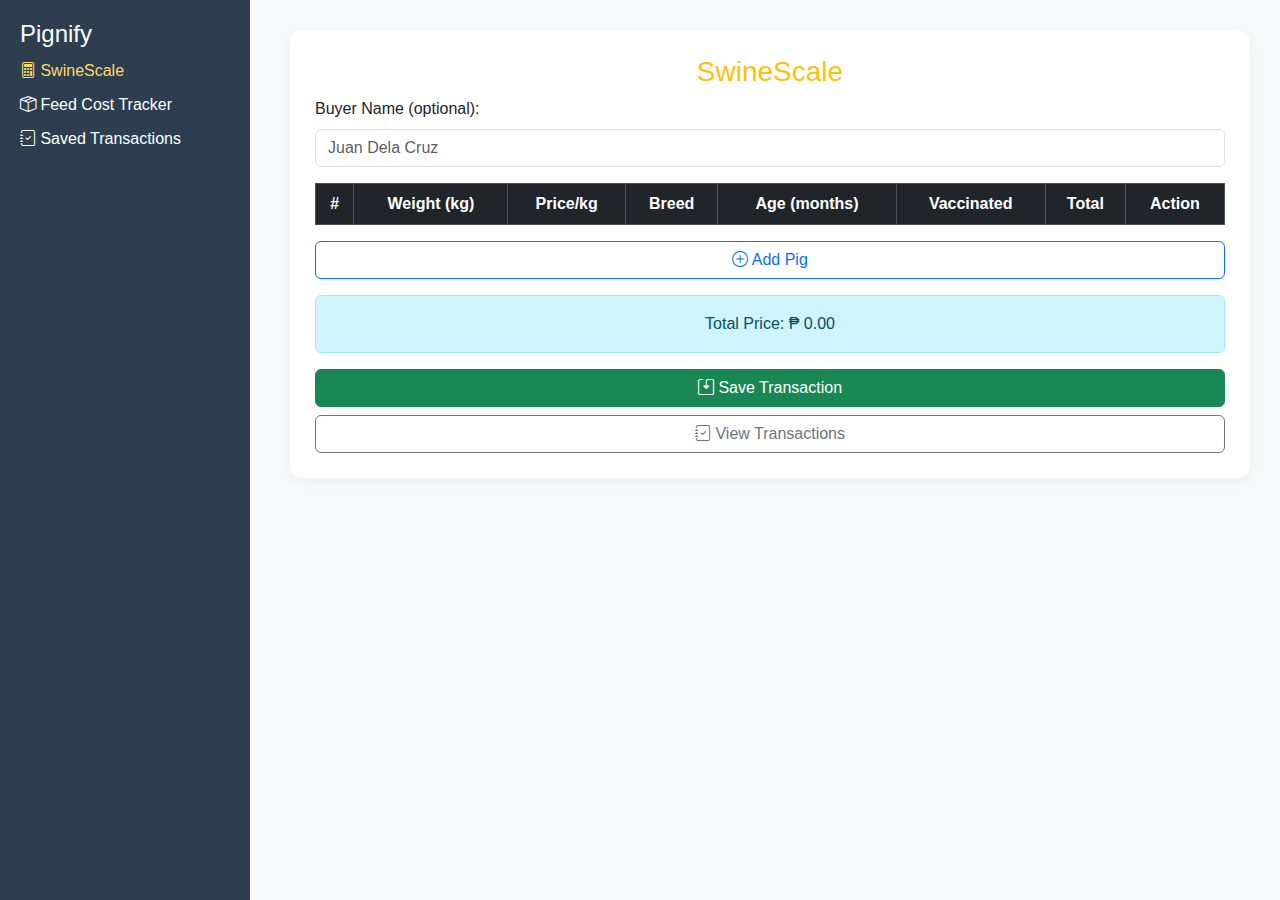
<file: index.html>
<!DOCTYPE html>
<html lang="en">
<head>
  <meta charset="UTF-8" />
  <meta name="viewport" content="width=device-width, initial-scale=1" />
  <title>PIGNIFY - SwineScale</title>
  <link href="https://cdn.jsdelivr.net/npm/bootstrap@5.3.3/dist/css/bootstrap.min.css" rel="stylesheet" />
  <link href="https://cdn.jsdelivr.net/npm/bootstrap-icons@1.11.3/font/bootstrap-icons.css" rel="stylesheet" />
  <style>
    body {
      font-family: 'Segoe UI', sans-serif;
      background-color: #f8f9fa;
      transition: background-color 0.3s;
    }

    .sidebar {
      width: 250px;
      background-color: #2c3e50;
      padding: 20px;
      color: white;
      height: 100vh;
      position: fixed;
    }

    .sidebar a {
      color: #fff;
      text-decoration: none;
      display: block;
      margin: 10px 0;
      font-weight: 500;
    }

    .sidebar a.active, .sidebar a:hover {
      color: #ffd966;
    }

    .content-area {
      margin-left: 260px;
      padding: 30px;
    }

    .clean-box {
      background: #fff;
      padding: 25px;
      border-radius: 12px;
      box-shadow: 0 4px 12px rgba(0, 0, 0, 0.05);
    }

    .form-control, .form-select {
      border-radius: 6px;
    }

    .vaccinated-select {
      width: 100%;
    }

    .dark-mode body {
      background-color: #1b1b1b;
      color: #e0e0e0;
    }

    .table th, .table td {
      vertical-align: middle;
    }

    .modal-content {
      border-radius: 10px;
    }

    .form-check-label {
      margin-left: 5px;
    }
  </style>
</head>
<body>

<div class="sidebar">
  <h4><i class="bi bi-scales"></i> Pignify</h4>
  <a href="#" class="active"><i class="bi bi-calculator"></i> SwineScale</a>
  <a href="feeds.html"><i class="bi bi-box-seam"></i> Feed Cost Tracker</a>
  <a href="transactions.html"><i class="bi bi-journal-check"></i> Saved Transactions</a>
</div>

<div class="content-area">
  <div class="clean-box">
    <h3 class="text-warning text-center"><i class="bi bi-scales"></i> SwineScale</h3>
    <div class="mb-3">
      <label for="buyer" class="form-label">Buyer Name (optional):</label>
      <input type="text" id="buyer" class="form-control" placeholder="Juan Dela Cruz">
    </div>

    <div class="table-responsive">
      <table class="table table-bordered text-center align-middle">
        <thead class="table-dark">
          <tr>
            <th>#</th>
            <th>Weight (kg)</th>
            <th>Price/kg</th>
            <th>Breed</th>
            <th>Age (months)</th>
            <th>Vaccinated</th>
            <th>Total</th>
            <th>Action</th>
          </tr>
        </thead>
        <tbody id="pigTableBody"></tbody>
      </table>
    </div>

    <button class="btn btn-outline-primary w-100 mb-3" onclick="addPigRow()">
      <i class="bi bi-plus-circle"></i> Add Pig
    </button>

    <div id="totalOutput" class="alert alert-info text-center">Total Price: ₱ 0.00</div>

    <div class="d-grid gap-2">
      <button class="btn btn-success" onclick="saveTransaction()"><i class="bi bi-save2"></i> Save Transaction</button>
      <a href="transactions.html" class="btn btn-outline-secondary"><i class="bi bi-journal-check"></i> View Transactions</a>
    </div>
  </div>
</div>

<!-- Vaccination History Modal -->
<div class="modal fade" id="vaccinationModal" tabindex="-1">
  <div class="modal-dialog">
    <div class="modal-content">
      <div class="modal-header bg-info text-white">
        <h5 class="modal-title">Vaccination History</h5>
        <button type="button" class="btn-close" data-bs-dismiss="modal"></button>
      </div>
      <div class="modal-body">
        <ul id="vaccineHistoryList" class="list-group"></ul>
      </div>
    </div>
  </div>
</div>

<script src="https://cdn.jsdelivr.net/npm/bootstrap@5.3.3/dist/js/bootstrap.bundle.min.js"></script>
<script>
  function addPigRow() {
    const tbody = document.getElementById("pigTableBody");
    const index = tbody.children.length + 1;

    const row = document.createElement("tr");
    row.innerHTML = `
      <td>${index}</td>
      <td><input type="number" class="form-control weight" placeholder="0" oninput="calculateTotal()"></td>
      <td><input type="number" class="form-control price" placeholder="0" oninput="calculateTotal()"></td>
      <td><input type="text" class="form-control breed" placeholder="e.g. Landrace"></td>
      <td><input type="number" class="form-control age" placeholder="0"></td>
      <td>
        <select class="form-select vaccinated">
          <option value="Yes">Yes</option>
          <option value="No">No</option>
        </select>
      </td>
      <td><span class="total">₱ 0.00</span></td>
      <td>
        <button class="btn btn-sm btn-primary" onclick="showVaccinationHistory(this)">History</button>
        <button class="btn btn-sm btn-danger" onclick="deletePigRow(this)"><i class="bi bi-trash"></i></button>
      </td>
    `;
    tbody.appendChild(row);
  }

  function calculateTotal() {
    let total = 0;
    document.querySelectorAll("#pigTableBody tr").forEach(row => {
      const weight = parseFloat(row.querySelector(".weight")?.value) || 0;
      const price = parseFloat(row.querySelector(".price")?.value) || 0;
      const sum = weight * price;
      row.querySelector(".total").textContent = `₱ ${sum.toFixed(2)}`;
      total += sum;
    });
    document.getElementById("totalOutput").textContent = `Total Price: ₱ ${total.toFixed(2)}`;
  }

  function deletePigRow(btn) {
    btn.closest("tr").remove();
    calculateTotal();
  }

  function showVaccinationHistory(btn) {
    const row = btn.closest("tr");
    const pigNumber = row.cells[0].innerText;
    const breed = row.querySelector(".breed").value || "Unknown";
    const age = row.querySelector(".age").value || "Unknown";
    const vaccinated = row.querySelector(".vaccinated").value;

    const list = document.getElementById("vaccineHistoryList");
    list.innerHTML = `
      <li class="list-group-item"><strong>Pig #:</strong> ${pigNumber}</li>
      <li class="list-group-item"><strong>Breed:</strong> ${breed}</li>
      <li class="list-group-item"><strong>Age:</strong> ${age} month(s)</li>
      <li class="list-group-item"><strong>Vaccinated:</strong> ${vaccinated}</li>
    `;

    new bootstrap.Modal(document.getElementById("vaccinationModal")).show();
  }

  function saveTransaction() {
    const rows = document.querySelectorAll("#pigTableBody tr");
    if (rows.length === 0) {
      alert("Add at least one pig before saving.");
      return;
    }

    let pigs = [];
    let grandTotal = 0;

    rows.forEach((row, idx) => {
      const weight = parseFloat(row.querySelector(".weight").value) || 0;
      const price = parseFloat(row.querySelector(".price").value) || 0;
      const breed = row.querySelector(".breed").value || "Unknown";
      const age = row.querySelector(".age").value || "Unknown";
      const vaccinated = row.querySelector(".vaccinated").value;

      const total = weight * price;
      grandTotal += total;

      pigs.push({ id: idx + 1, weight, price, breed, age, vaccinated, total });
    });

    const transaction = {
      buyer: document.getElementById("buyer").value || "Anonymous",
      pigs,
      total: grandTotal,
      date: new Date().toLocaleString()
    };

    let saved = JSON.parse(localStorage.getItem("transactions")) || [];
    saved.push(transaction);
    localStorage.setItem("transactions", JSON.stringify(saved));

    alert("Transaction saved!");
    location.reload();
  }
</script>
</body>
</html>
</file>
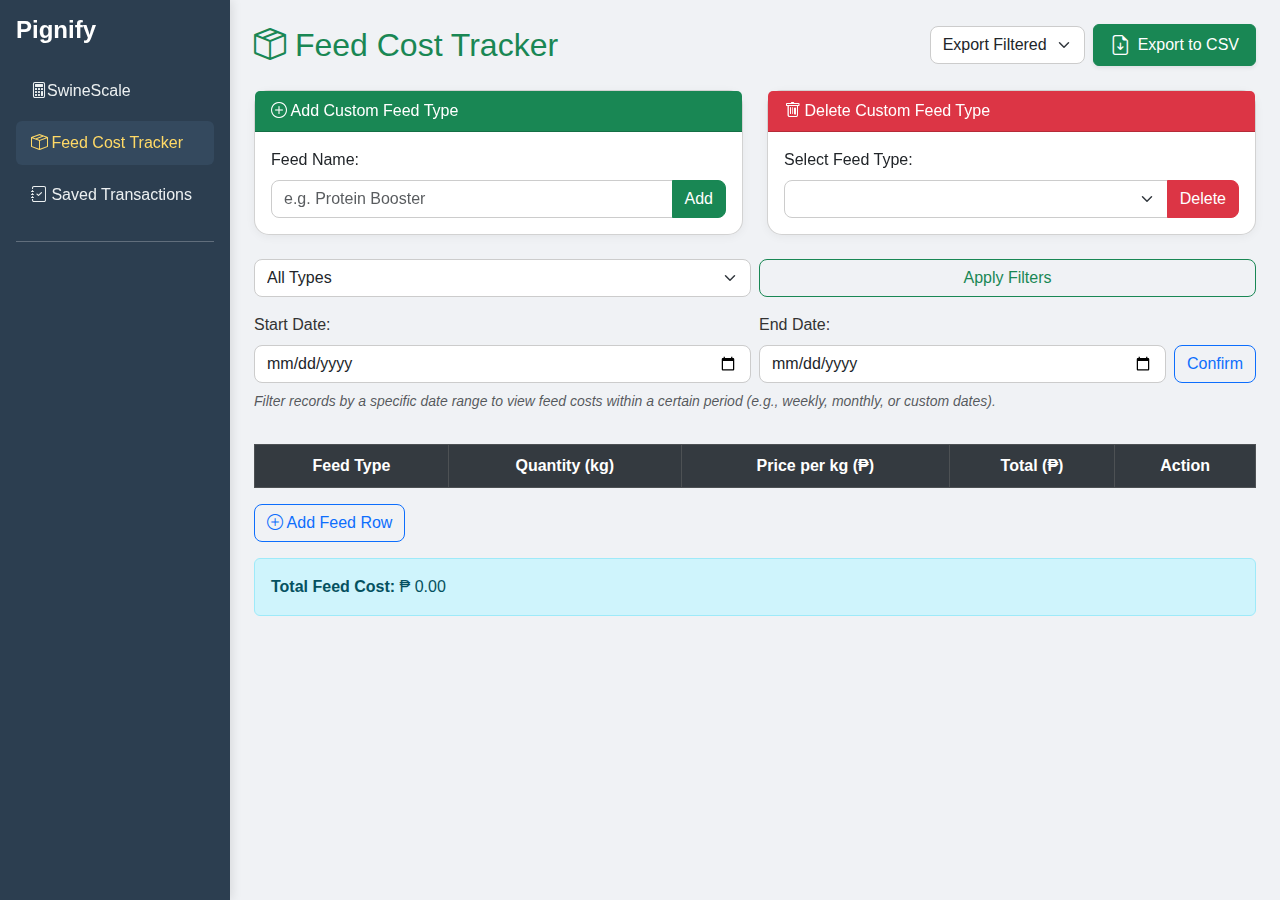
<file: feeds.html>
<html lang="en">
<head>
  <meta charset="UTF-8">
  <title>Feed Cost Tracker - Pignify</title>
  <meta name="viewport" content="width=device-width, initial-scale=1">
  <link href="https://cdn.jsdelivr.net/npm/bootstrap@5.3.3/dist/css/bootstrap.min.css" rel="stylesheet">
  <link href="https://cdn.jsdelivr.net/npm/bootstrap-icons@1.11.3/font/bootstrap-icons.css" rel="stylesheet">
  <link rel="stylesheet" href="style.css">
</head>
<body id="mainBody" class="bg-light">
    
  <div class="d-flex" id="wrapper">
    <!-- Sidebar -->
     <div id="sidebar" class="text-white p-3">
        
      <h4 class="mb-4"><i class="bi bi-scales"></i>Pignify</h4>
      <ul class="nav flex-column">
        <li class="nav-item mb-2">
          <a class="nav-link" href="index.html"><i class="bi bi-calculator"></i>SwineScale</a>
        </li>
        <li class="nav-item mb-2">
          <a class="nav-link active" href="feeds.html"><i class="bi bi-box-seam"></i> Feed Cost Tracker</a>
        </li>
        <li class="nav-item mb-2">
          <a class="nav-link" href="transactions.html"><i class="bi bi-journal-check"></i> Saved Transactions</a>
        </li>
      </ul>
      <hr>
    </div>

    <!-- Main Content -->
    <div id="mainContent" class="container-fluid p-4">

   <div class="d-flex justify-content-between align-items-center mb-4 flex-wrap gap-2">
  <h2 class="text-success m-0">
    <i class="bi bi-box-seam"></i> Feed Cost Tracker
  </h2>

  <div class="d-flex align-items-center gap-2">
    <select id="exportScope" class="form-select w-auto">
      <option value="filtered">Export Filtered</option>
      <option value="all">Export All</option>
    </select>

    <button 
      class="btn btn-success shadow-sm px-3 py-2 d-flex align-items-center gap-2" 
      style="font-weight: 500; border-radius: 6px;" 
      onclick="exportToCSV()">
      <i class="bi bi-file-earmark-arrow-down fs-5"></i>
      Export to CSV
    </button>
  </div>
</div>

      <div class="row g-4 mb-4">
        <!-- Add Custom Feed Type -->
        <div class="col-lg-6">
          <div class="card h-100">
            <div class="card-header bg-success text-white">
              <i class="bi bi-plus-circle"></i> Add Custom Feed Type
            </div>
            <div class="card-body">
              <label for="customFeedInput" class="form-label">Feed Name:</label>
              <div class="input-group">
                <input type="text" id="customFeedInput" class="form-control" placeholder="e.g. Protein Booster">
                <button class="btn btn-success" onclick="confirmAddFeedType()">Add</button>
              </div>
            </div>
          </div>
        </div>

        <!-- Delete Custom Feed Type -->
        <div class="col-lg-6">
          <div class="card h-100">
            <div class="card-header bg-danger text-white">
              <i class="bi bi-trash"></i> Delete Custom Feed Type
            </div>
            <div class="card-body">
              <label for="deleteFeedSelect" class="form-label">Select Feed Type:</label>
              <div class="input-group">
                <select id="deleteFeedSelect" class="form-select"></select>
                <button class="btn btn-danger" onclick="confirmDeleteFeedType()">Delete</button>
              </div>
            </div>
          </div>
        </div>
      </div>

      <!-- Filter -->
      <div class="row g-2 mb-3">
        <div class="col-md-6">
          <select id="filterType" class="form-select">
            <option value="">All Types</option>
          </select>
        </div>
        <div class="col-md-6">
          <button class="btn btn-outline-success w-100" onclick="applyFeedFilters()">Apply Filters</button>
        </div>
      </div>
<div class="row g-2 mb-3">
  <div class="col-md-6">
    <label for="startDate" class="form-label">Start Date:</label>
    <input type="date" id="startDate" class="form-control">
  </div>
  <div class="col-md-6">
    <label for="endDate" class="form-label">End Date:</label>
    <div class="d-flex align-items-center gap-2">
      <input type="date" id="endDate" class="form-control">
      <button class="btn btn-outline-primary" onclick="confirmDateFilter()">Confirm</button>
    </div>
  </div>
  <div class="col-12">
    <p class="text-muted small fst-italic">
      Filter records by a specific date range to view feed costs within a certain period (e.g., weekly, monthly, or custom dates).
    </p>
  </div>
</div>


<div class="col-12 mt-2">

      <!-- Feed Table -->
      <div class="table-responsive">
        <table class="table table-bordered align-middle text-center">
          <thead class="table-dark">
            <tr>
              <th>Feed Type</th>
              <th>Quantity (kg)</th>
              <th>Price per kg (₱)</th>
              <th>Total (₱)</th>
              <th>Action</th>
            </tr>
          </thead>
          <tbody id="feedTableBody">
            <tr id="noRecordsRow" style="display: none;">
              <td colspan="5" class="text-center text-muted">No records found.</td>
            </tr>
          </tbody>
        </table>
      </div>

      <button class="btn btn-outline-primary mb-3" onclick="addFeedRow()">
        <i class="bi bi-plus-circle"></i> Add Feed Row
      </button>

      <div class="alert alert-info">
        <strong>Total Feed Cost:</strong> ₱ <span id="grandTotal">0.00</span>
      </div>

    </div>
  </div>

  <!-- Confirmation Modal -->
  <div class="modal fade" id="confirmModal" tabindex="-1" aria-labelledby="confirmModalLabel" aria-hidden="true">
    <div class="modal-dialog modal-dialog-centered">
      <div class="modal-content">
        <div class="modal-header bg-warning text-dark">
          <h5 class="modal-title" id="confirmModalLabel"><i class="bi bi-exclamation-triangle-fill"></i> Confirmation</h5>
          <button type="button" class="btn-close" data-bs-dismiss="modal" aria-label="Close"></button>
        </div>
        <div class="modal-body" id="confirmMessage">Are you sure?</div>
        <div class="modal-footer">
          <button type="button" class="btn btn-secondary" data-bs-dismiss="modal">Cancel</button>
          <button type="button" class="btn btn-danger" id="confirmYesBtn">Yes</button>
        </div>
      </div>
    </div>
  </div>

  <!-- Toast -->
  <div class="position-fixed bottom-0 end-0 p-3" style="z-index: 1055">
    <div id="successToast" class="toast align-items-center text-bg-success border-0" role="alert" aria-live="assertive" aria-atomic="true">
      <div class="d-flex">
        <div class="toast-body" id="toastMsg">Success!</div>
        <button type="button" class="btn-close btn-close-white me-2 m-auto" data-bs-dismiss="toast" aria-label="Close"></button>
      </div>
    </div>
  </div>

  <!-- Scripts -->
  <script src="https://cdn.jsdelivr.net/npm/bootstrap@5.3.3/dist/js/bootstrap.bundle.min.js"></script>
  <script src="script.js"></script>
</body>
</html>
</file>
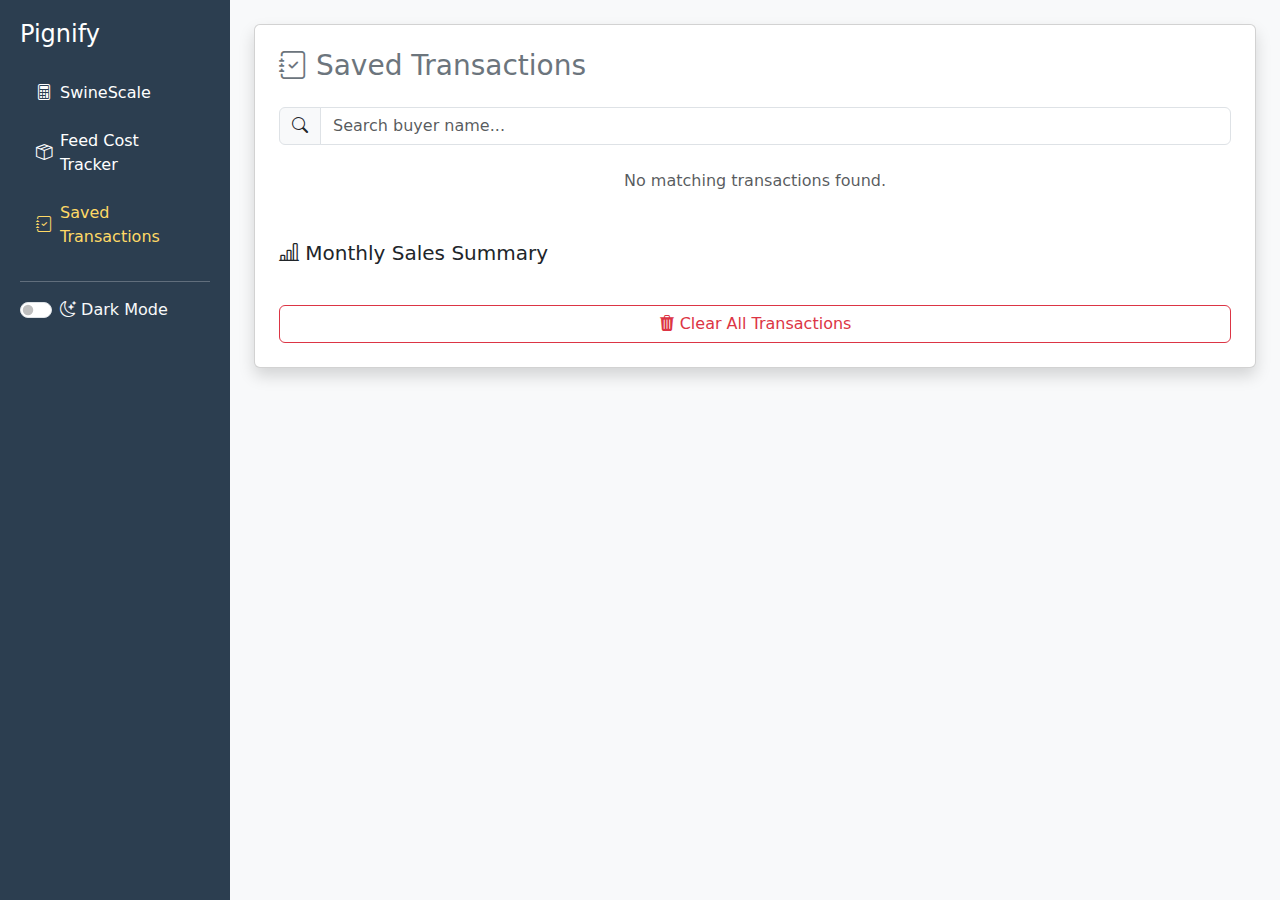
<file: transactions.html>
<!DOCTYPE html>
<html lang="en">
<head>
  <meta charset="UTF-8" />
  <meta name="viewport" content="width=device-width, initial-scale=1" />
  <title>Saved Transactions - Pignify</title>

  <!-- Bootstrap & Icons -->
  <link href="https://cdn.jsdelivr.net/npm/bootstrap@5.3.3/dist/css/bootstrap.min.css" rel="stylesheet" />
  <link href="https://cdn.jsdelivr.net/npm/bootstrap-icons@1.11.3/font/bootstrap-icons.css" rel="stylesheet" />
  <style>
    body.dark-mode .container-fluid {
      background-color: #1a1a1a;
      color: #e0e0e0;
    }

    body.dark-mode {
      background-color: #121212;
      color: #e0e0e0;
    }

    .transaction-card {
      background: #f9f9f9;
      border: 1px solid #ddd;
      padding: 15px;
      margin-bottom: 15px;
      border-radius: 8px;
    }

    body.dark-mode .transaction-card {
      background: #1f1f1f;
      border-color: #444;
      color: #e0e0e0;
    }

    .badge-pig {
      background-color: #ffc107;
      color: black;
      margin-right: 6px;
    }

    .sidebar {
      position: fixed;
      top: 0;
      left: 0;
      bottom: 0;
      width: 230px;
      background-color: #2c3e50;
      color: white;
      padding: 20px;
      overflow-y: auto;
      z-index: 1000;
    }

    .container-fluid {
      margin-left: 230px;
    }

    .sidebar a {
      color: white;
      text-decoration: none;
      display: flex;
      align-items: center;
      gap: 8px;
      transition: color 0.3s ease;
    }

    .sidebar a:hover,
    .sidebar a.active {
      color: #ffd966;
    }

    body.dark-mode .sidebar {
      background-color: #1a1a1a;
      color: #e0e0e0;
    }

    body.dark-mode .sidebar a {
      color: #e0e0e0;
    }

    body.dark-mode .sidebar a:hover,
    body.dark-mode .sidebar a.active {
      color: #ffd966;
    }

    body.dark-mode .card {
      background-color: #1f1f1f;
      color: #e0e0e0;
      border-color: #333;
    }

    body.dark-mode .form-control {
      background-color: #2c2c2c;
      border-color: #555;
      color: #fff;
    }

    body.dark-mode .form-control::placeholder {
      color: #aaa;
    }

    body.dark-mode table {
      background-color: #1f1f1f;
      color: #e0e0e0;
    }

    body.dark-mode thead.table-secondary {
      background-color: #333 !important;
      color: #ffd966;
    }

    body.dark-mode .table-bordered td,
    body.dark-mode .table-bordered th {
      border-color: #444;
    }

    body.dark-mode .btn-outline-danger {
      color: #ff6b6b;
      border-color: #ff6b6b;
    }

    body.dark-mode .btn-outline-danger:hover {
      background-color: #ff6b6b;
      color: #fff;
    }

    body.dark-mode .btn-outline-primary {
      color: #ffd966;
      border-color: #ffd966;
    }

    body.dark-mode .btn-outline-primary:hover {
      background-color: #ffd966;
      color: #121212;
    }
  </style>
</head>

<body id="mainBody" class="bg-light">
  <div class="d-flex" id="wrapper">
    <!-- Sidebar -->
    <div class="sidebar">
      <h4 class="mb-4"><i class="bi bi-scales"></i>Pignify</h4>
      <ul class="nav flex-column">
        <li class="nav-item mb-2">
          <a class="nav-link" href="#"><i class="bi bi-calculator"></i>SwineScale</a>
        </li>
        <li class="nav-item mb-2">
          <a class="nav-link" href="feeds.html"><i class="bi bi-box-seam"></i> Feed Cost Tracker</a>
        </li>
        <li class="nav-item mb-2">
          <a class="nav-link active" href="transactions.html"><i class="bi bi-journal-check"></i> Saved Transactions</a>
        </li>
      </ul>
      <hr />
      <div class="form-check form-switch">
        <input class="form-check-input" type="checkbox" id="darkModeToggle" />
        <label class="form-check-label text-light" for="darkModeToggle"><i class="bi bi-moon-stars"></i> Dark Mode</label>
      </div>
    </div>


    <!-- Main Content -->
    <div class="container-fluid p-4">
      <div class="card shadow p-4">
        <h3 class="mb-4 text-secondary"><i class="bi bi-journal-check"></i> Saved Transactions</h3>

        <!-- Search -->
        <div class="input-group mb-4">
          <span class="input-group-text"><i class="bi bi-search"></i></span>
          <input type="text" class="form-control" id="searchInput" placeholder="Search buyer name...">
        </div>

        <!-- Transactions -->
        <div id="transactionList"></div>

        <!-- Monthly Sales Summary -->
        <div class="mt-5">
          <h5><i class="bi bi-bar-chart-line"></i> Monthly Sales Summary</h5>
          <div id="monthlySummary" class="mt-3"></div>
        </div>

        <!-- Clear Button -->
        <button class="btn btn-outline-danger w-100 mt-4" onclick="confirmClear()">
          <i class="bi bi-trash3-fill"></i> Clear All Transactions
        </button>
      </div>
    </div>
  </div>

  <!-- Confirmation Modal -->
  <div class="modal fade" id="confirmModal" tabindex="-1" aria-hidden="true">
    <div class="modal-dialog modal-dialog-centered">
      <div class="modal-content text-center">
        <div class="modal-header bg-warning">
          <h5 class="modal-title">Confirm Action</h5>
          <button type="button" class="btn-close" data-bs-dismiss="modal"></button>
        </div>
        <div class="modal-body" id="modalMessage">Are you sure?</div>
        <div class="modal-footer justify-content-center">
          <button type="button" class="btn btn-secondary" data-bs-dismiss="modal">Cancel</button>
          <button type="button" class="btn btn-danger" id="modalConfirmBtn">Yes, Delete</button>
        </div>
      </div>
    </div>
  </div>

  <!-- Scripts -->
  <script src="https://cdn.jsdelivr.net/npm/bootstrap@5.3.3/dist/js/bootstrap.bundle.min.js"></script>
  <script>
    let deleteIndex = null;

    document.addEventListener("DOMContentLoaded", () => {
      const toggle = document.getElementById("darkModeToggle");
      const body = document.getElementById("mainBody");

      if (localStorage.getItem("darkMode") === "enabled") {
        body.classList.add("dark-mode");
        toggle.checked = true;
      }

      toggle.addEventListener("change", () => {
        if (toggle.checked) {
          body.classList.add("dark-mode");
          localStorage.setItem("darkMode", "enabled");
        } else {
          body.classList.remove("dark-mode");
          localStorage.setItem("darkMode", "disabled");
        }
      });

      document.getElementById("searchInput").addEventListener("input", e => {
        displayTransactions(e.target.value);
      });

      displayTransactions();
    });

    function displayTransactions(searchTerm = "") {
      const container = document.getElementById("transactionList");
      container.innerHTML = "";
      const transactions = JSON.parse(localStorage.getItem("transactions")) || [];

      const filtered = transactions.filter(t =>
        t.buyer.toLowerCase().includes(searchTerm.toLowerCase())
      );

      if (filtered.length === 0) {
        container.innerHTML = `<div class="text-center text-muted">No matching transactions found.</div>`;
        document.getElementById("monthlySummary").innerHTML = "";
        return;
      }

      filtered.forEach((t, index) => {
        const card = document.createElement("div");
        card.className = "transaction-card";

        const pigDetails = t.pigs.map(p => `
          <span class="badge badge-pig">Pig ${p.id}</span>
          ${p.weight}kg × ₱${p.price} = <strong>₱${p.total.toLocaleString('en-PH', { minimumFractionDigits: 2 })}</strong>
        `).join("<br>");

        card.innerHTML = `
          <div class="mb-2">
            <strong>${t.date}</strong><br>
            <span class="text-muted">Buyer:</span> <strong>${t.buyer}</strong>
          </div>
          <div class="mb-2">${pigDetails}</div>
          <div class="d-flex justify-content-between align-items-center">
            <strong>Total: ₱${t.total.toLocaleString('en-PH', { minimumFractionDigits: 2 })}</strong>
            <div>
              <button class="btn btn-sm btn-outline-primary me-2" onclick="downloadReceipt(${index})">
                <i class="bi bi-download"></i> Receipt
              </button>
              <button class="btn btn-sm btn-outline-danger" onclick="confirmDelete(${index})">
                <i class="bi bi-trash3"></i> Delete
              </button>
            </div>
          </div>
        `;
        container.appendChild(card);
      });

      displayMonthlySummary();
    }

    function displayMonthlySummary() {
      const summaryContainer = document.getElementById("monthlySummary");
      summaryContainer.innerHTML = "";

      const transactions = JSON.parse(localStorage.getItem("transactions")) || [];
      const monthlyTotals = {};

      transactions.forEach(t => {
        const date = new Date(t.date);
        const key = `${date.getFullYear()}-${String(date.getMonth() + 1).padStart(2, '0')}`;

        if (!monthlyTotals[key]) {
          monthlyTotals[key] = { total: 0, pigs: 0, buyers: new Set() };
        }

        monthlyTotals[key].total += t.total;
        monthlyTotals[key].pigs += t.pigs.length;
        monthlyTotals[key].buyers.add(t.buyer);
      });

      if (Object.keys(monthlyTotals).length === 0) {
        summaryContainer.innerHTML = `<div class="text-muted">No sales data to summarize.</div>`;
        return;
      }

      let table = `<table class="table table-bordered table-hover mt-3">
        <thead class="table-secondary">
          <tr>
            <th>Month</th>
            <th>Pigs Sold</th>
            <th>Buyers</th>
            <th>Total Sales (₱)</th>
            <th>Avg/Pig (₱)</th>
          </tr>
        </thead>
        <tbody>`;

      Object.keys(monthlyTotals).sort().reverse().forEach(month => {
        const d = new Date(`${month}-01`);
        const formattedMonth = d.toLocaleString('default', { month: 'long', year: 'numeric' });
        const data = monthlyTotals[month];
        const avg = data.total / data.pigs;

        table += `<tr>
          <td>${formattedMonth}</td>
          <td>${data.pigs}</td>
          <td>${data.buyers.size}</td>
          <td>₱${data.total.toLocaleString('en-PH', { minimumFractionDigits: 2 })}</td>
          <td>₱${avg.toLocaleString('en-PH', { minimumFractionDigits: 2 })}</td>
        </tr>`;
      });

      table += `</tbody></table>`;
      summaryContainer.innerHTML = table;
    }

    function confirmDelete(index) {
      deleteIndex = index;
      document.getElementById("modalMessage").textContent = "Are you sure you want to delete this transaction?";
      document.getElementById("modalConfirmBtn").onclick = () => {
        deleteTransaction(deleteIndex);
        bootstrap.Modal.getInstance(document.getElementById("confirmModal")).hide();
      };
      new bootstrap.Modal(document.getElementById("confirmModal")).show();
    }

    function deleteTransaction(index) {
      let transactions = JSON.parse(localStorage.getItem("transactions")) || [];
      transactions.splice(index, 1);
      localStorage.setItem("transactions", JSON.stringify(transactions));
      displayTransactions(document.getElementById("searchInput").value);
    }

    function confirmClear() {
      document.getElementById("modalMessage").textContent = "Delete ALL saved transactions?";
      document.getElementById("modalConfirmBtn").onclick = () => {
        localStorage.removeItem("transactions");
        displayTransactions();
        bootstrap.Modal.getInstance(document.getElementById("confirmModal")).hide();
      };
      new bootstrap.Modal(document.getElementById("confirmModal")).show();
    }

    function downloadReceipt(index) {
      const transactions = JSON.parse(localStorage.getItem("transactions")) || [];
      const t = transactions[index];
      let content = `--- TRANSACTION RECEIPT ---\n`;
      content += `Date: ${t.date}\nBuyer: ${t.buyer}\n\n`;

      t.pigs.forEach(p => {
        content += `Pig ${p.id}: ${p.weight}kg × ₱${p.price} = ₱${p.total.toLocaleString('en-PH', { minimumFractionDigits: 2 })}\n`;
      });

      content += `\nTotal: ₱${t.total.toLocaleString('en-PH', { minimumFractionDigits: 2 })}\n`;
      content += `----------------------------`;

      const blob = new Blob([content], { type: "text/plain" });
      const url = URL.createObjectURL(blob);
      const a = document.createElement("a");
      a.href = url;
      a.download = `receipt-${t.date.replace(/[:/]/g, "_")}.txt`;
      a.click();
      URL.revokeObjectURL(url);
    }
  </script>
</body>
</html>
</file>
<file: style.css>
/* Base Styles */
body {
  font-family: 'Segoe UI', sans-serif;
  background-color: #f8f9fa;
  color: #333;
  margin: 0;
  padding: 0;
  transition: background-color 0.3s, color 0.3s;
}

/* Sidebar Styling */
.sidebar {
  width: 250px;
  background-color: #2c3e50;
  padding: 20px;
  color: white;
  height: 100vh;
  position: fixed;
  top: 0;
  left: 0;
  box-shadow: 2px 0 10px rgba(0, 0, 0, 0.1);
}

.sidebar h4 {
  font-weight: bold;
  margin-bottom: 20px;
}

.sidebar a {
  color: #ecf0f1;
  text-decoration: none;
  display: block;
  padding: 10px 15px;
  border-radius: 6px;
  transition: background-color 0.2s ease, color 0.2s ease;
}

.sidebar a.active,
.sidebar a:hover {
  background-color: #34495e;
  color: #ffd966;
}

/* Content Area */
.content-area {
  margin-left: 260px;
  padding: 30px;
  background-color: #f0f2f5;
  min-height: 100vh;
}

/* Cards and Containers */
.clean-box {
  background: #fff;
  padding: 25px;
  border-radius: 12px;
  box-shadow: 0 4px 12px rgba(0, 0, 0, 0.06);
  transition: box-shadow 0.2s ease;
}

.clean-box:hover {
  box-shadow: 0 6px 18px rgba(0, 0, 0, 0.08);
}

/* Form Elements */
.form-control,
.form-select {
  border-radius: 8px;
  border: 1px solid #ccc;
  transition: border-color 0.3s ease-in-out;
}

.form-control:focus,
.form-select:focus {
  border-color: #007bff;
  box-shadow: 0 0 5px rgba(0, 123, 255, 0.4);
}

.vaccinated-select {
  width: 100%;
}

/* Table */
.table th,
.table td {
  vertical-align: middle;
  padding: 12px;
}

.table th {
  background-color: #343a40;
  color: #fff;
}

/* Buttons */
.btn {
  border-radius: 8px;
  font-weight: 500;
  transition: 0.2s ease-in-out;
}

.btn:hover {
  transform: scale(1.02);
}

/* Modals */
.modal-content {
  border-radius: 10px;
  transition: all 0.3s ease;
}

/* Form Check Labels */
.form-check-label {
  margin-left: 5px;
}

/* Cards (if used elsewhere) */
.card {
  border-radius: 15px;
  box-shadow: 0 2px 10px rgba(0, 0, 0, 0.05);
}

/* Responsive Adjustments */
@media (max-width: 768px) {
  .sidebar {
    width: 100%;
    height: auto;
    position: relative;
  }

  .content-area {
    margin-left: 0;
    padding: 20px;
  }
}

/* Toast Notification */
.toast {
  opacity: 0.95;
  border-radius: 8px;
}

/* Sidebar Styling */
#sidebar {
  background-color: #2c3e50;
  min-width: 230px;
  height: 100vh;
  position: fixed;
  top: 0;
  left: 0;
  padding: 20px;
  color: #fff;
  box-shadow: 2px 0 10px rgba(0, 0, 0, 0.1);
}

#sidebar h4 {
  font-weight: bold;
  margin-bottom: 20px;
}

#sidebar .nav-link {
  color: #ecf0f1;
  text-decoration: none;
  display: block;
  padding: 10px 15px;
  border-radius: 6px;
  transition: background-color 0.2s ease, color 0.2s ease;
}

#sidebar .nav-link:hover,
#sidebar .nav-link.active {
  background-color: #34495e;
  color: #ffd966;
}

/* Main Content Area */
#mainContent {
  margin-left: 230px;
  width: calc(100% - 230px);
  padding: 30px;
  background-color: #f0f2f5;
  min-height: 100vh;
}

/* Responsive Adjustments */
@media (max-width: 768px) {
  #sidebar {
    width: 100%;
    height: auto;
    position: relative;
  }

  #mainContent {
    margin-left: 0;
    width: 100%;
    padding: 20px;
  }
}
</file>
